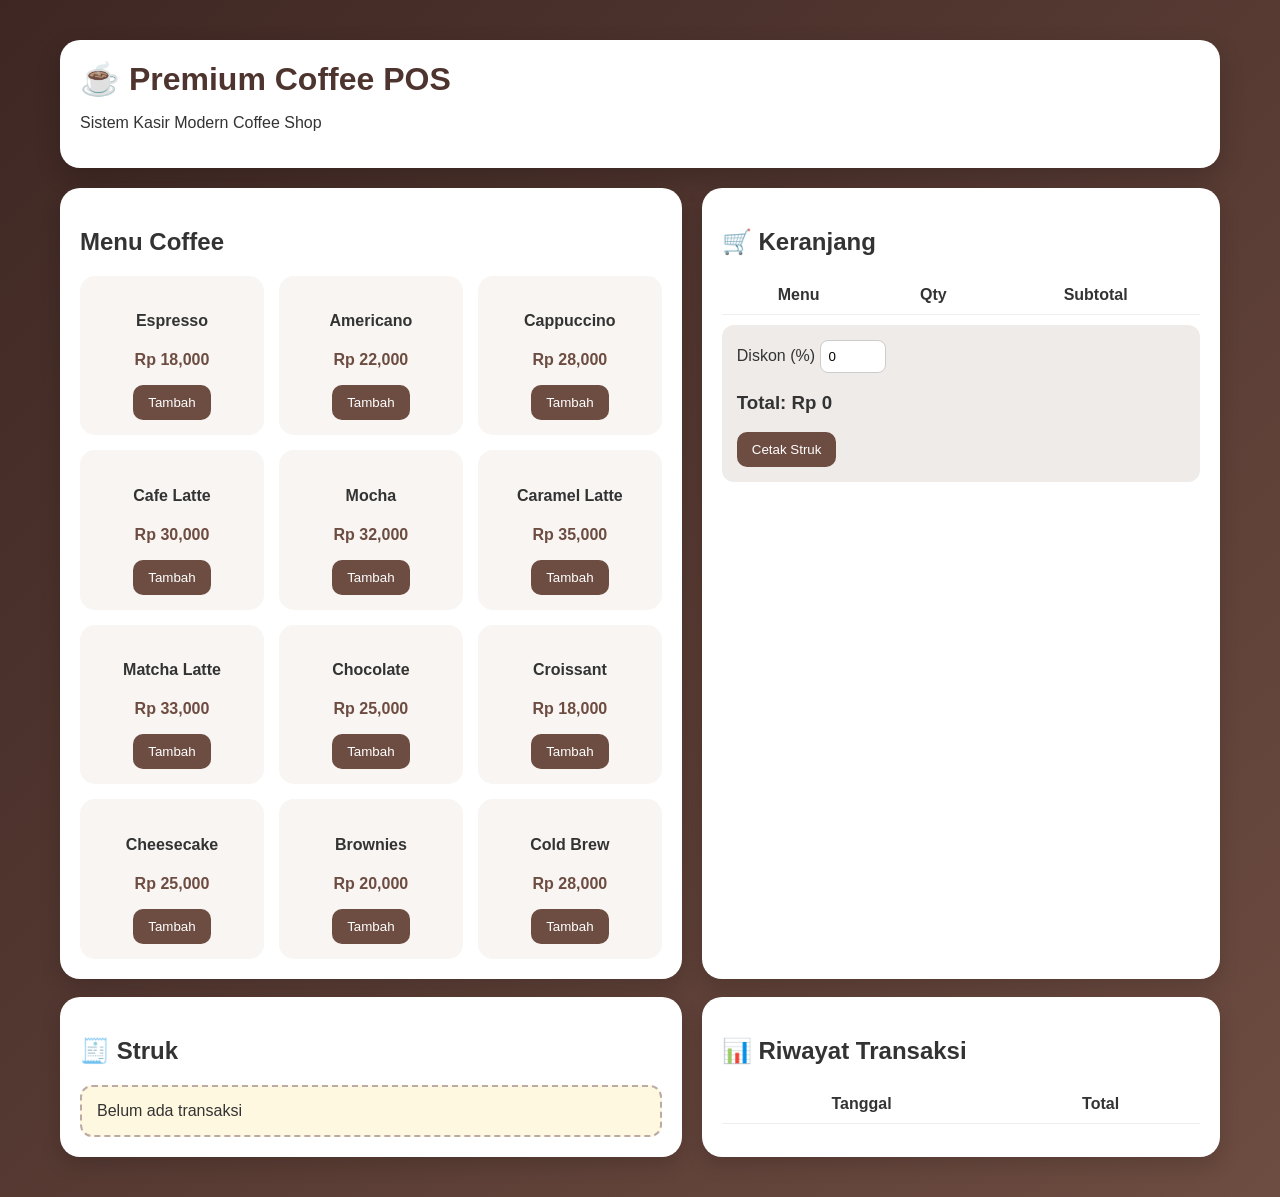
<file: Premium_Coffee_POS_Modern.html>
<!DOCTYPE html>
<html lang="id">
<head>
<meta charset="UTF-8">
<meta name="viewport" content="width=device-width, initial-scale=1.0">
<title>Premium Coffee POS</title>
<style>
*{box-sizing:border-box}
body{
margin:0;
font-family:'Segoe UI',sans-serif;
background:linear-gradient(135deg,#3e2723,#6d4c41);
color:#333;
}
.container{
max-width:1200px;
margin:20px auto;
padding:20px;
}
.header{
background:white;
padding:20px;
border-radius:20px;
box-shadow:0 10px 25px rgba(0,0,0,.2);
margin-bottom:20px;
}
.header h1{margin:0;color:#4e342e}
.grid{
display:grid;
grid-template-columns:1.2fr 1fr;
gap:20px;
}
.card{
background:white;
border-radius:20px;
padding:20px;
box-shadow:0 8px 20px rgba(0,0,0,.15);
}
.menu-grid{
display:grid;
grid-template-columns:repeat(auto-fill,minmax(180px,1fr));
gap:15px;
}
.menu-item{
background:#f8f5f2;
padding:15px;
border-radius:15px;
text-align:center;
transition:.2s;
}
.menu-item:hover{transform:translateY(-3px)}
.price{color:#6d4c41;font-weight:bold}
button{
background:#6d4c41;
color:white;
border:none;
padding:10px 15px;
border-radius:10px;
cursor:pointer;
}
button:hover{opacity:.9}
table{
width:100%;
border-collapse:collapse;
}
th,td{
padding:10px;
border-bottom:1px solid #eee;
}
.total-box{
background:#efebe9;
padding:15px;
border-radius:12px;
margin-top:10px;
}
.receipt{
background:#fff8e1;
padding:15px;
border-radius:12px;
border:2px dashed #bcaaa4;
}
input{
padding:8px;
border-radius:8px;
border:1px solid #ccc;
}
.badge{
background:#4caf50;
color:white;
padding:5px 10px;
border-radius:999px;
font-size:12px;
}
</style>
</head>
<body>
<div class="container">

<div class="header">
<h1>☕ Premium Coffee POS</h1>
<p>Sistem Kasir Modern Coffee Shop</p>
</div>

<div class="grid">

<div class="card">
<h2>Menu Coffee</h2>
<div id="menu" class="menu-grid"></div>
</div>

<div class="card">
<h2>🛒 Keranjang</h2>
<table>
<thead>
<tr><th>Menu</th><th>Qty</th><th>Subtotal</th></tr>
</thead>
<tbody id="cart"></tbody>
</table>

<div class="total-box">
<label>Diskon (%)</label>
<input type="number" id="discount" value="0" min="0" max="100">
<h3>Total: Rp <span id="total">0</span></h3>
<button onclick="checkout()">Cetak Struk</button>
</div>
</div>

</div>

<br>

<div class="grid">
<div class="card">
<h2>🧾 Struk</h2>
<div id="receipt" class="receipt">Belum ada transaksi</div>
</div>

<div class="card">
<h2>📊 Riwayat Transaksi</h2>
<table>
<thead>
<tr><th>Tanggal</th><th>Total</th></tr>
</thead>
<tbody id="history"></tbody>
</table>
</div>
</div>

</div>

<script>
const menu=[
["Espresso",18000],["Americano",22000],["Cappuccino",28000],
["Cafe Latte",30000],["Mocha",32000],["Caramel Latte",35000],
["Matcha Latte",33000],["Chocolate",25000],["Croissant",18000],
["Cheesecake",25000],["Brownies",20000],["Cold Brew",28000]
];

let cart=[];
let history=[];

function renderMenu(){
const el=document.getElementById("menu");
el.innerHTML="";
menu.forEach((m,i)=>{
el.innerHTML+=`
<div class="menu-item">
<h4>${m[0]}</h4>
<p class="price">Rp ${m[1].toLocaleString()}</p>
<button onclick="addItem(${i})">Tambah</button>
</div>`;
});
}

function addItem(i){
const [name,price]=menu[i];
let item=cart.find(x=>x.name===name);
if(item)item.qty++;
else cart.push({name,price,qty:1});
renderCart();
}

function renderCart(){
let total=0;
document.getElementById("cart").innerHTML=cart.map(c=>{
const sub=c.price*c.qty;
total+=sub;
return `<tr><td>${c.name}</td><td>${c.qty}</td><td>Rp ${sub.toLocaleString()}</td></tr>`;
}).join("");
document.getElementById("total").textContent=total.toLocaleString();
}

function checkout(){
let subtotal=cart.reduce((a,b)=>a+b.price*b.qty,0);
let disc=parseFloat(document.getElementById("discount").value)||0;
let total=subtotal-(subtotal*disc/100);

document.getElementById("receipt").innerHTML=`
<h3>☕ Premium Coffee POS</h3>
${cart.map(c=>`${c.name} x${c.qty} = Rp ${(c.qty*c.price).toLocaleString()}`).join("<br>")}
<hr>
Subtotal : Rp ${subtotal.toLocaleString()}<br>
Diskon : ${disc}%<br>
<h3>Total Bayar : Rp ${total.toLocaleString()}</h3>
`;

history.unshift({
date:new Date().toLocaleString("id-ID"),
total
});

document.getElementById("history").innerHTML=history.map(h=>
`<tr><td>${h.date}</td><td><span class="badge">Rp ${h.total.toLocaleString()}</span></td></tr>`
).join("");

cart=[];
renderCart();
}
renderMenu();
</script>
</body>
</html>
</file>
